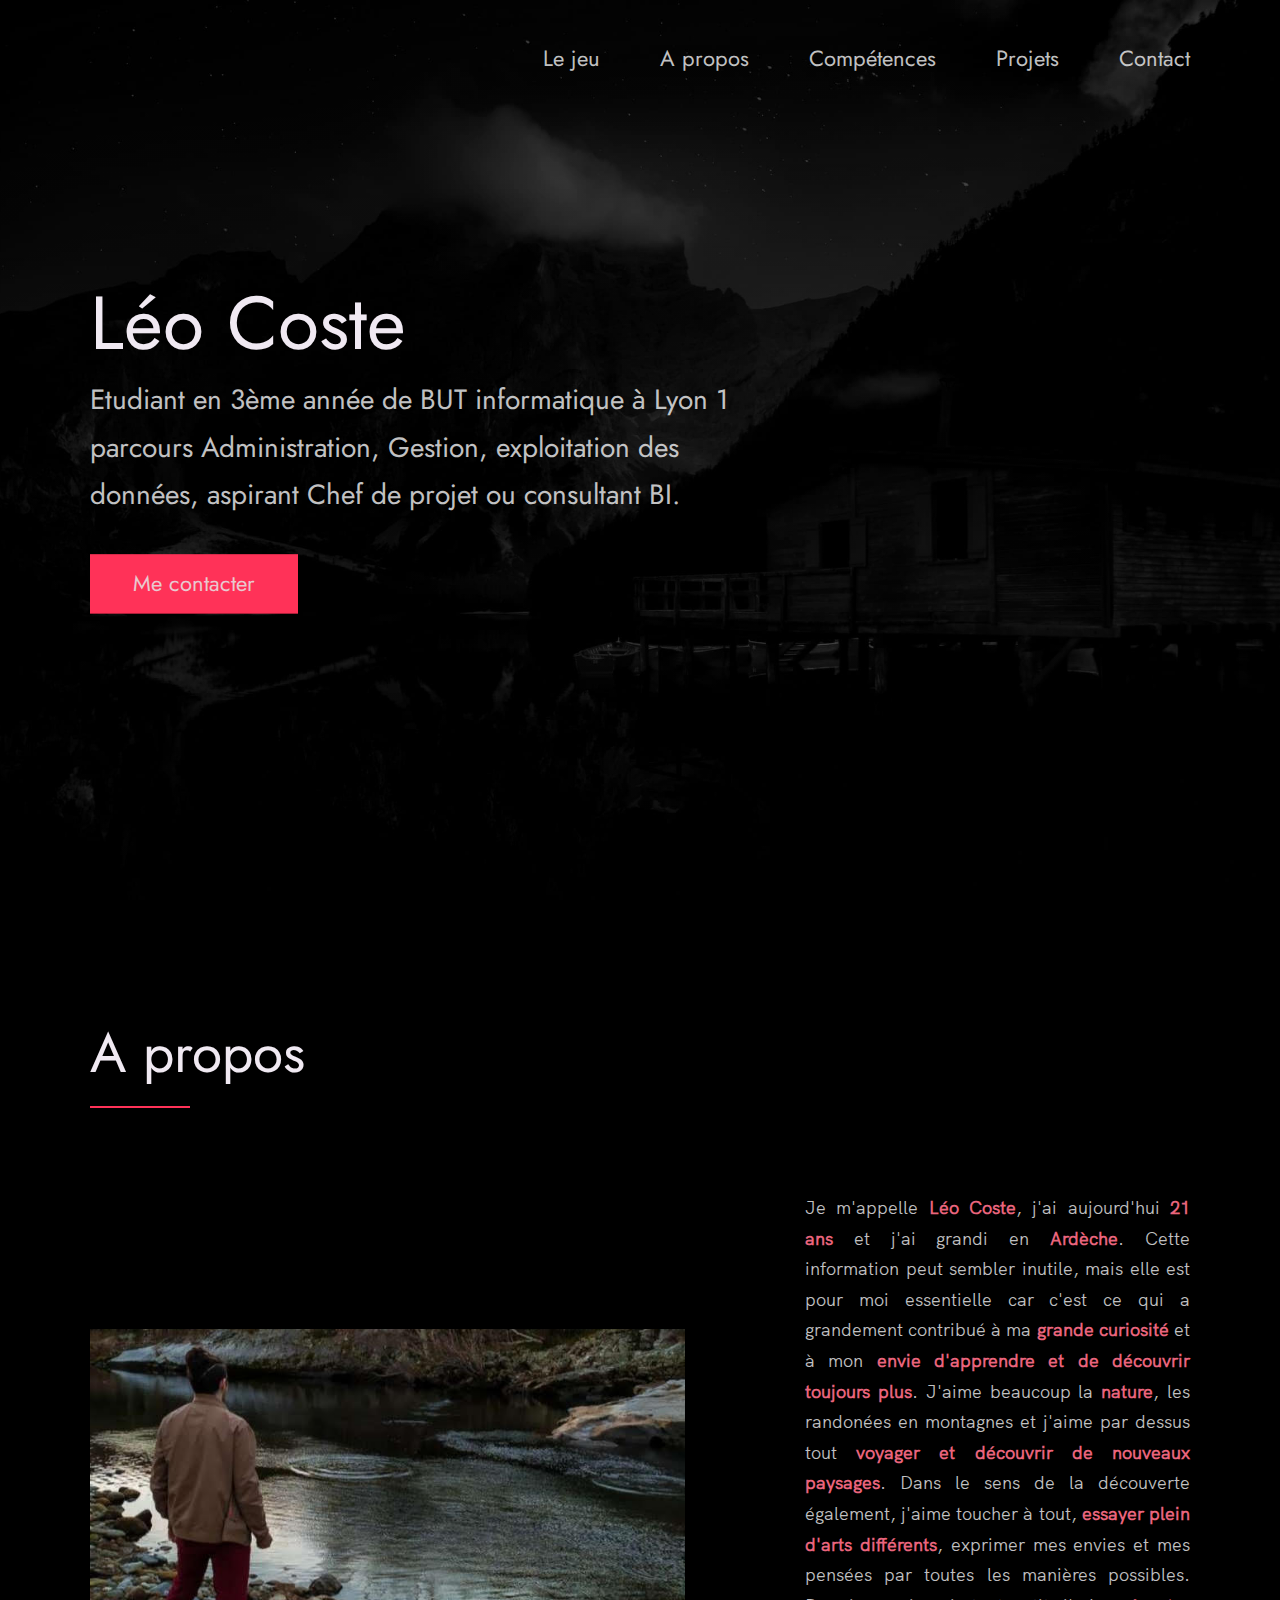
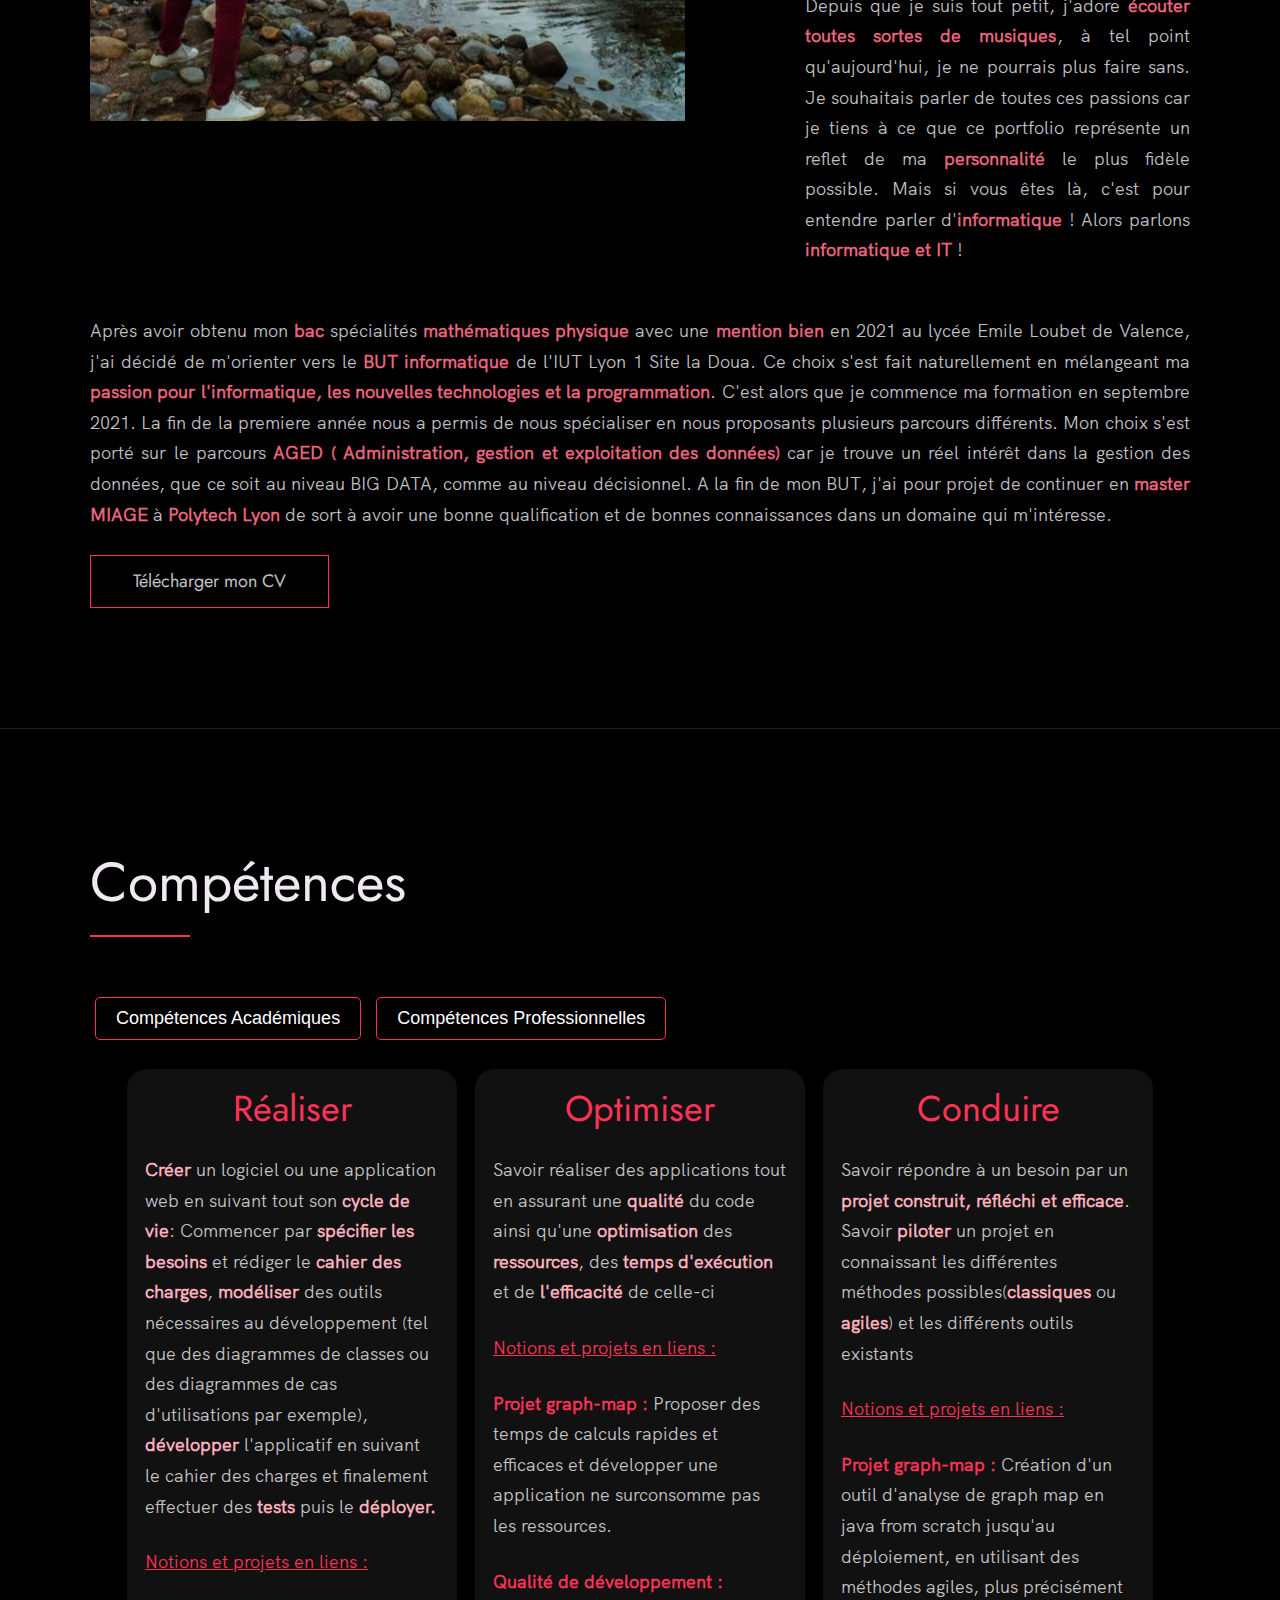
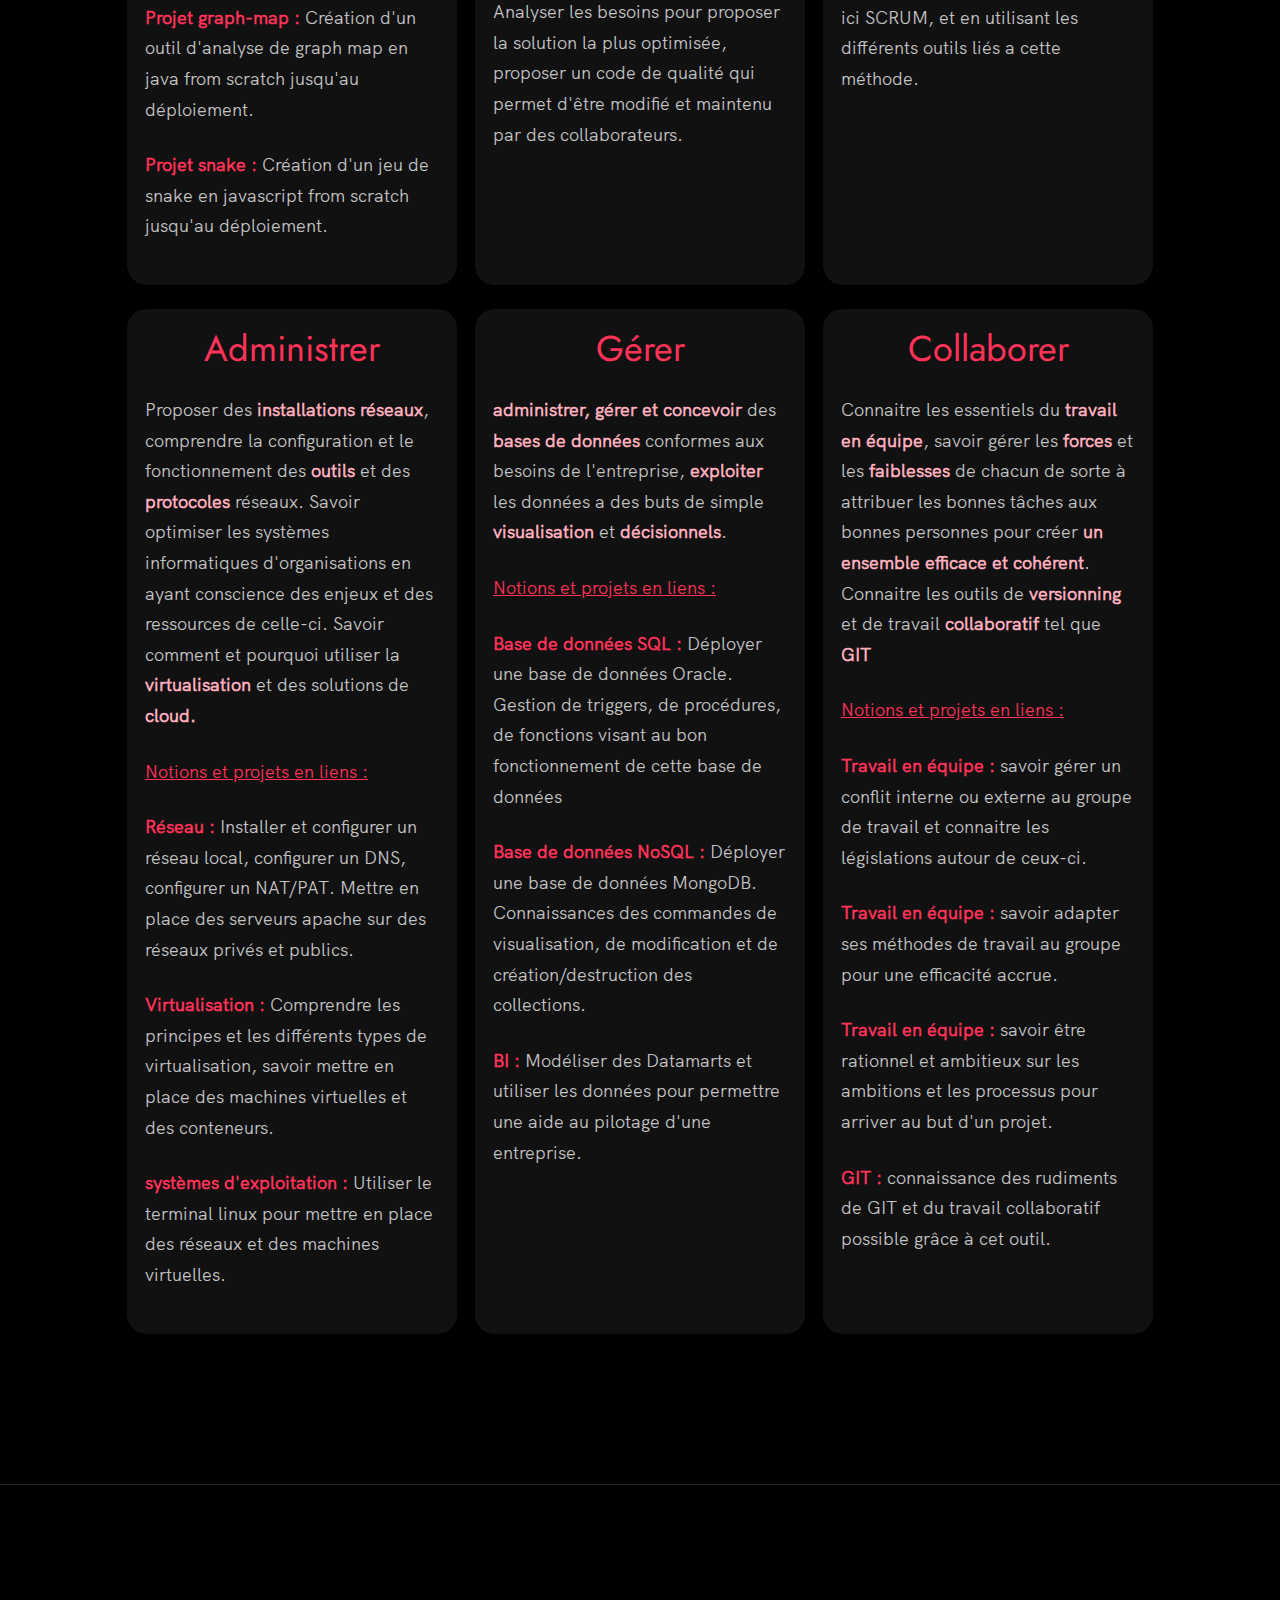
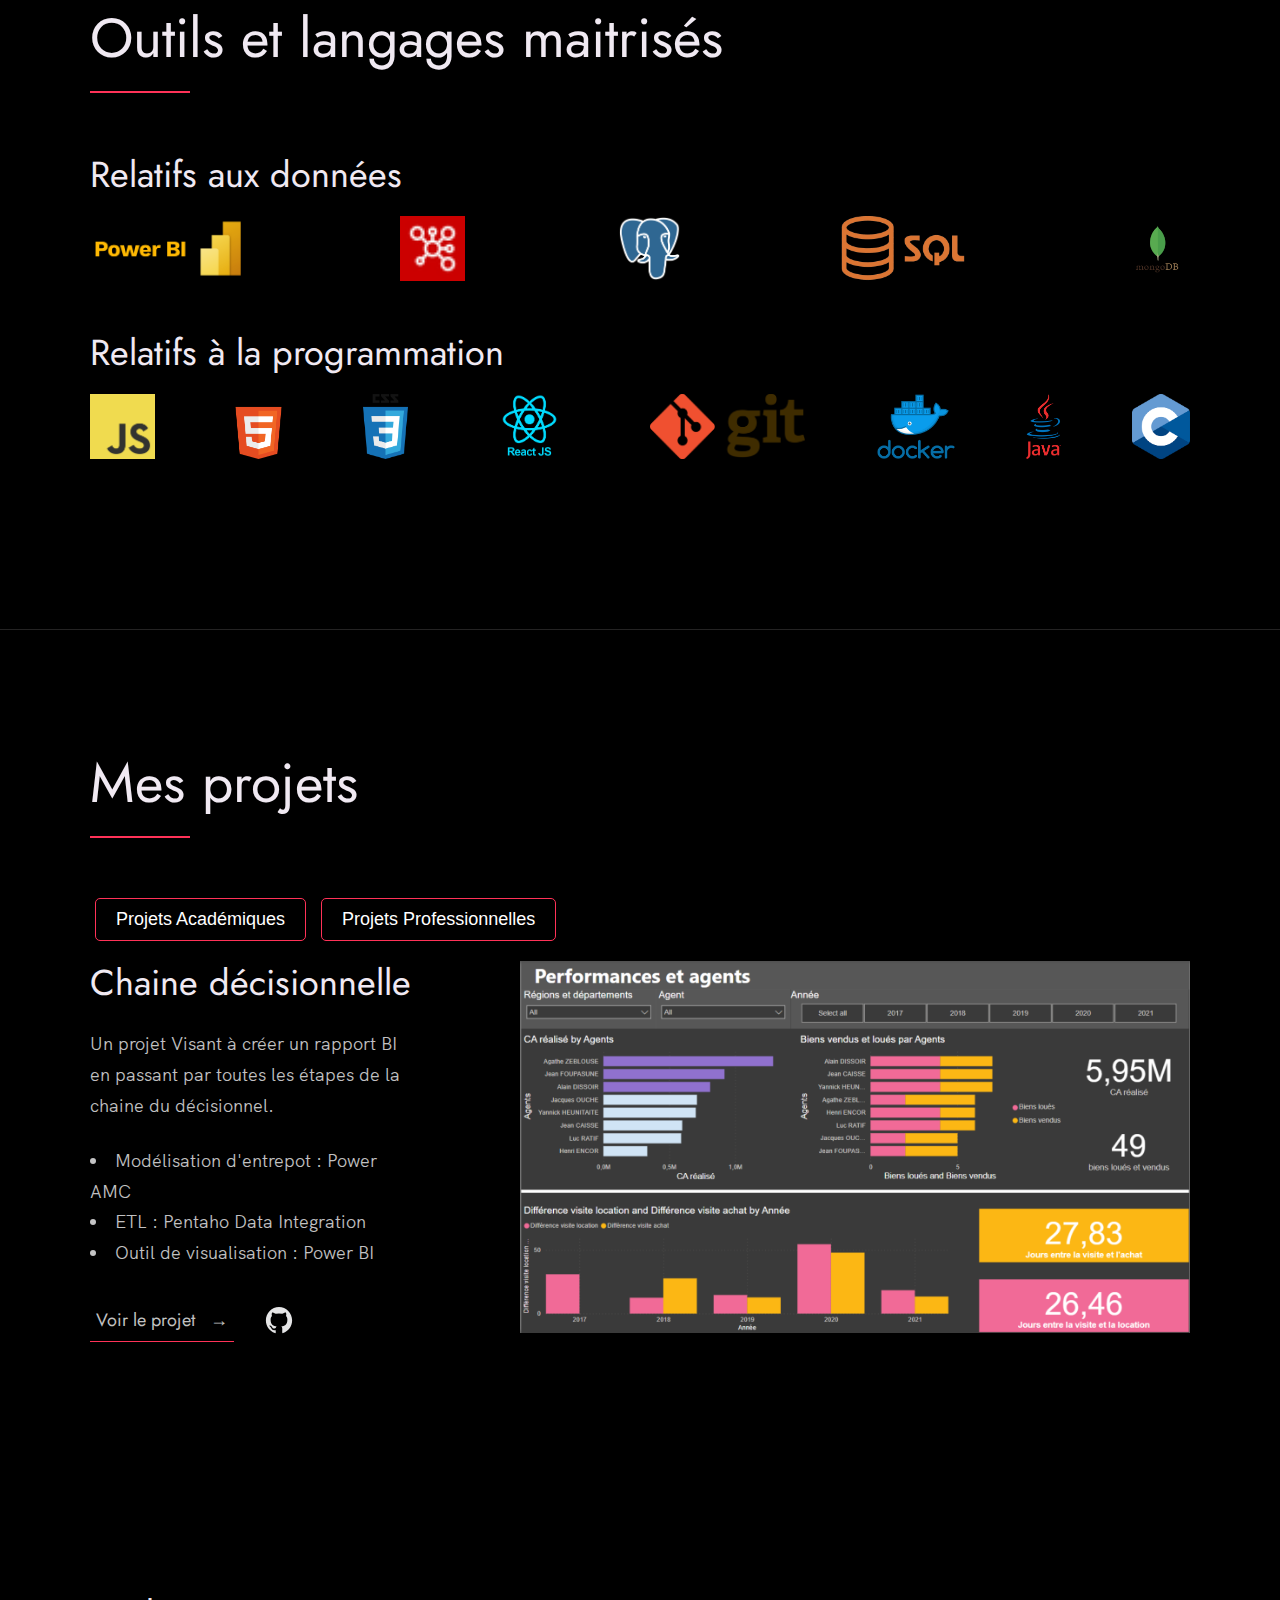
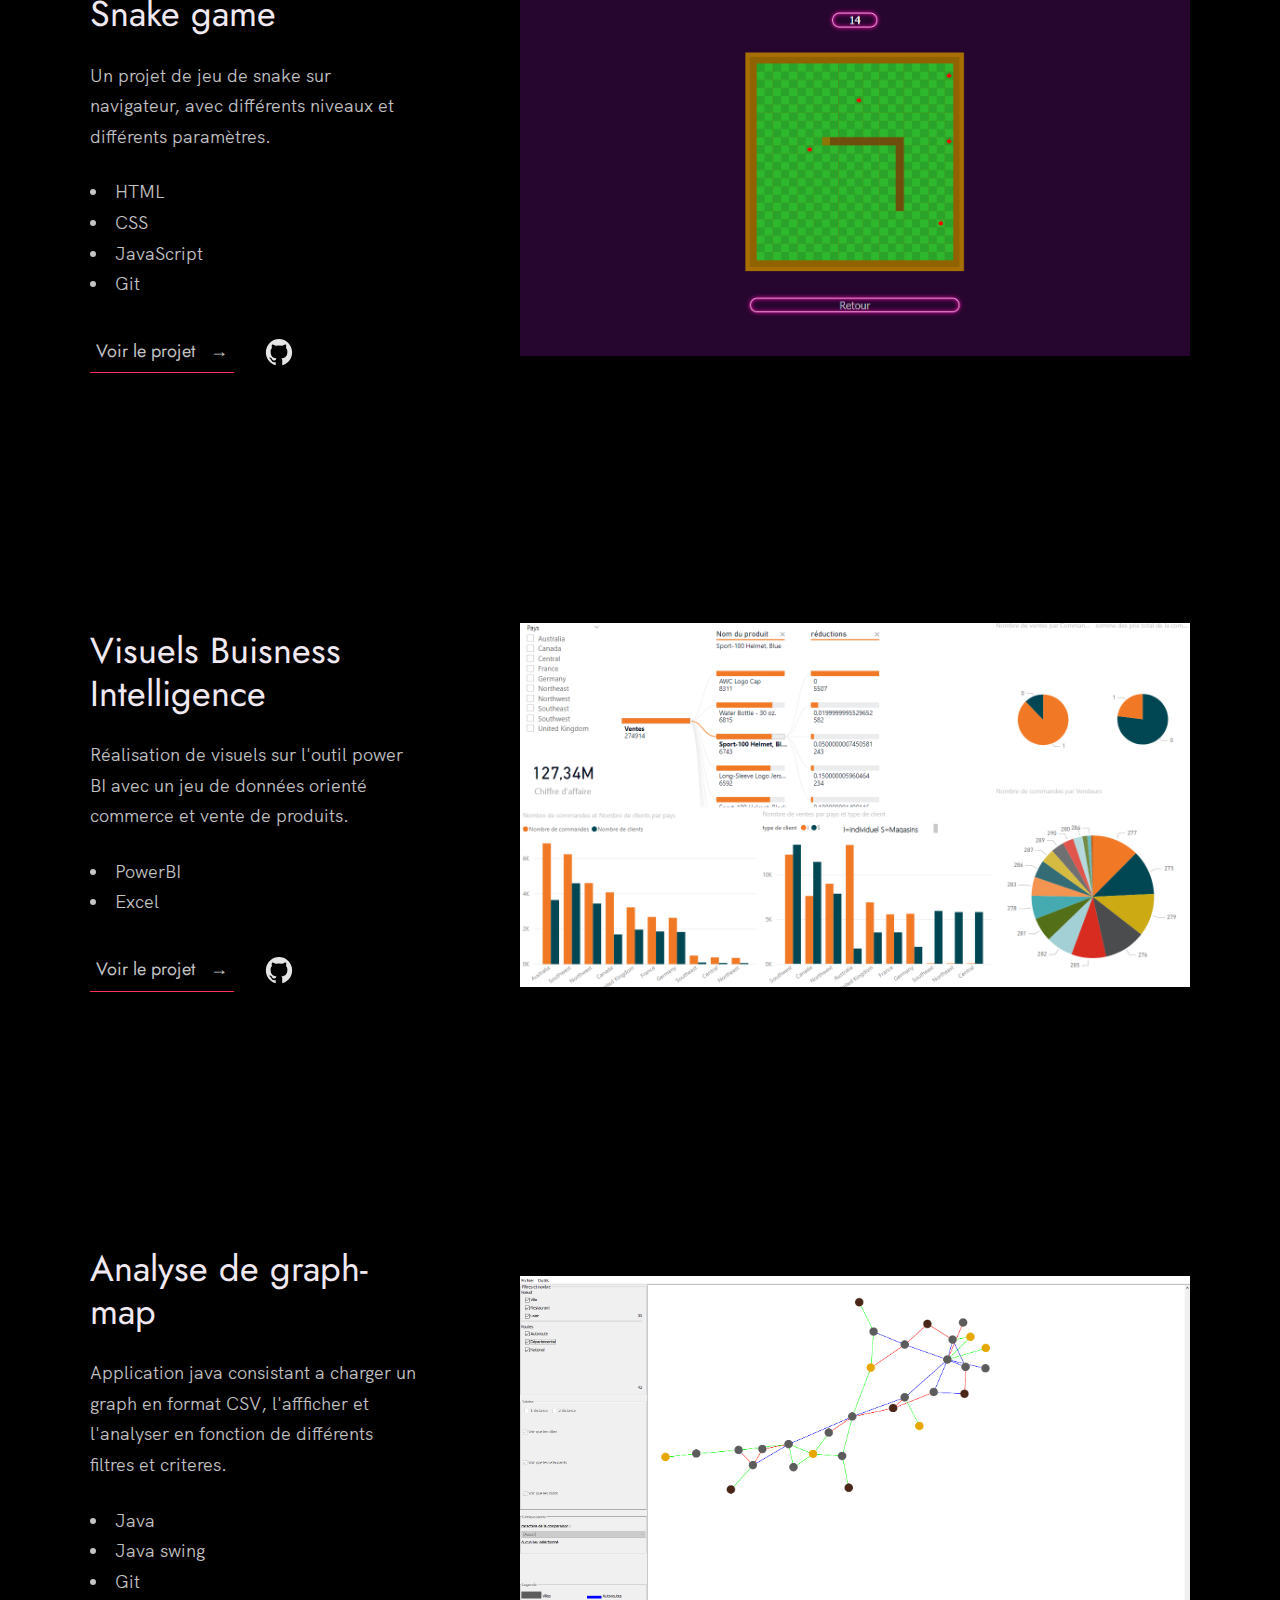
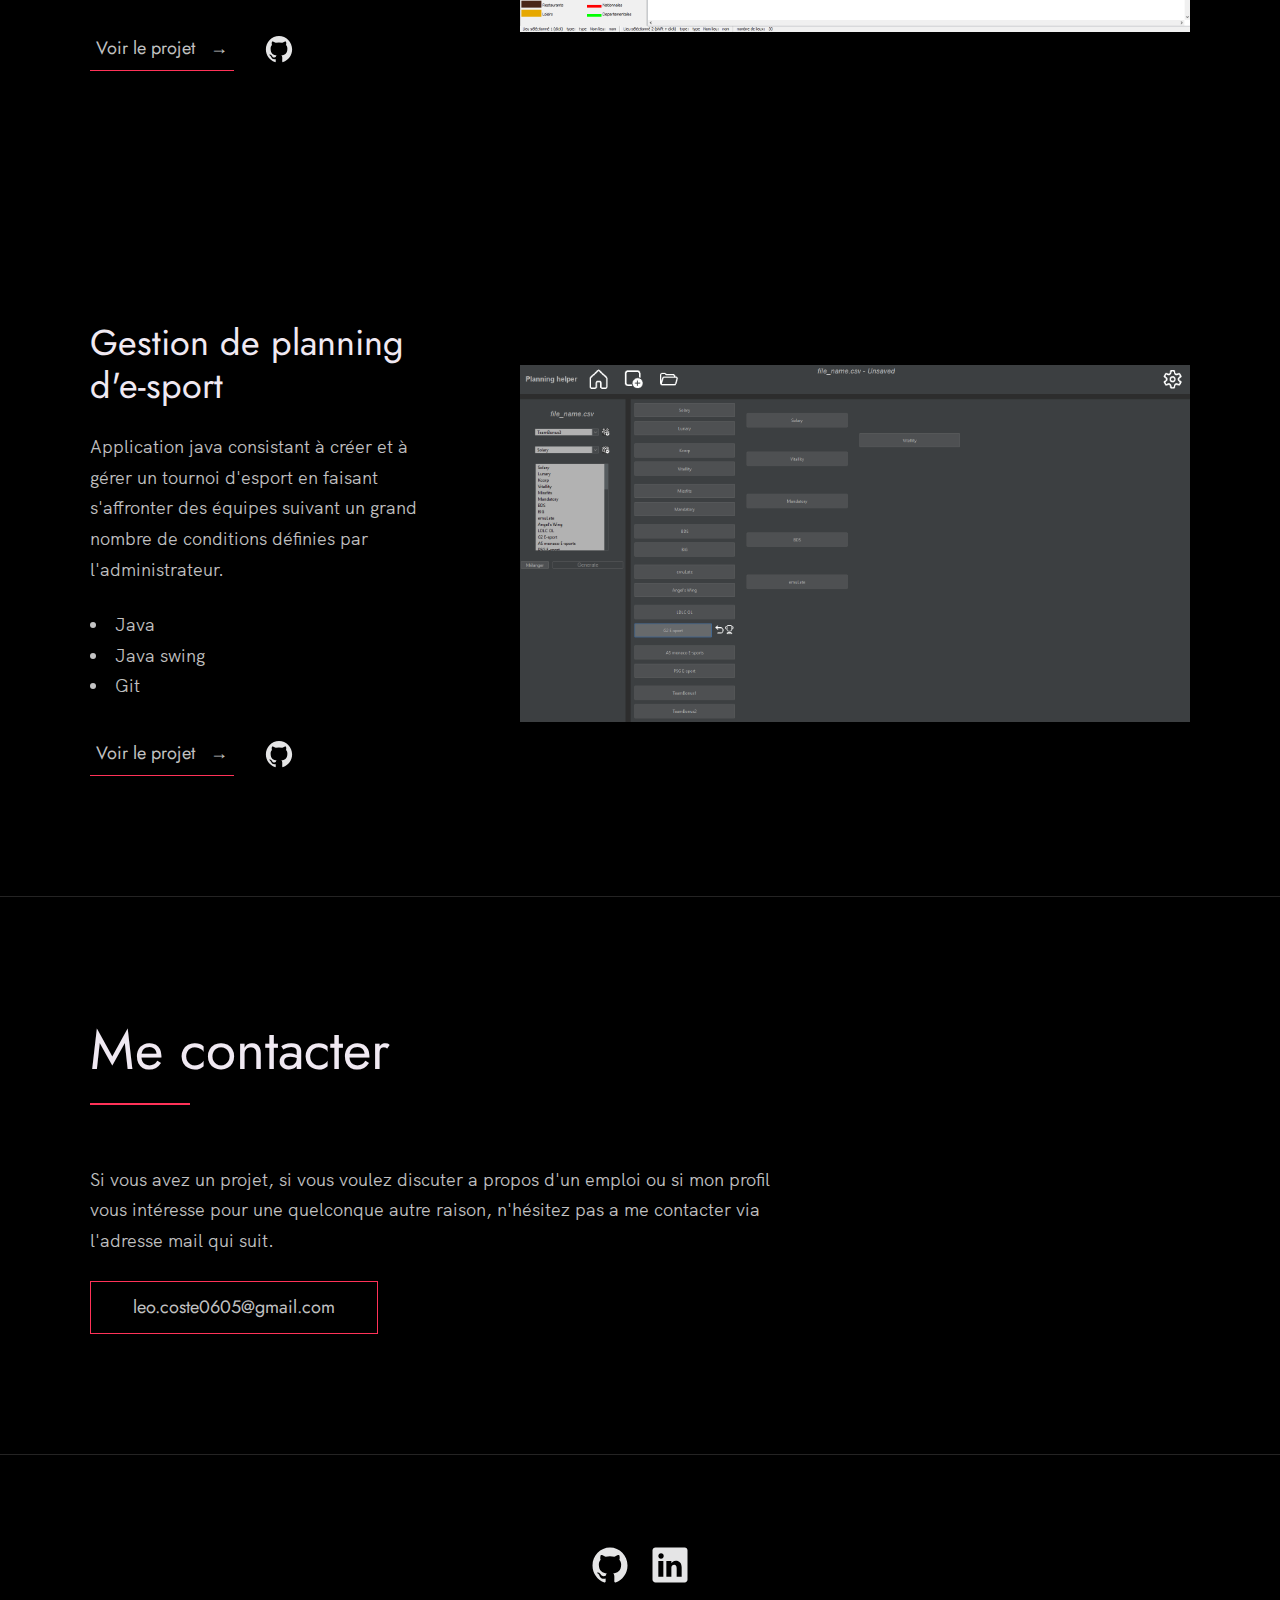
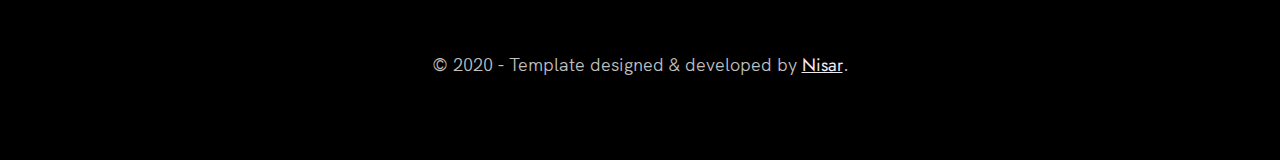
<file: index.html>
<!-- 
  Hello 😊.

  This template is designed and developed by Nisar Hassan Naqvi
  for anyone to use for free or customize the way they like.

  Github Repo: https://github.com/nisarhassan12/portfolio-template/
  My Website: https://nisar.dev

  For business & inquires, contact me => syednisarhassan12@gmail.com
-->

<!--
  Follow the instructions written in comments to create your stunning portfolio
-->

<!DOCTYPE html>
<html lang="en">

<head>
  <meta charset="UTF-8" />
  <meta name="viewport" content="width=device-width, initial-scale=1.0" />
  <!--<link rel="shortcut icon" type="image/png" href="./images/favicon.png" /> -->

  <!-- Put your site title here -->
  <title>
    Léo Coste | Etudiant en informatique.
  </title>

  <meta name="description" content="Add small description of yourslef.">
  <!-- Add some coding keywords below, Ex: (React, CSS etc) -->
  <meta name="keywords" content="Put your name, skills and some coding keywords" />
  <link rel="stylesheet" href="index.css" />
</head>

<body>
  

  <!-- ***** Header ***** -->

  <header class="header" role="banner" id="top">
    <div class="row">
      <nav class="nav" role="navigation">
        <ul class="nav__items">
          <li class="nav__item"><a href="./game/index.html" class="nav__link">Le jeu</a></li>
          <li class="nav__item">
            <a href="#about" class="nav__link">A propos</a>
          </li>
          <li class="nav__item"><a href="#clients" class="nav__link">Compétences</a></li>
          <li class="nav__item"><a href="#work" class="nav__link">Projets</a></li>
          <li class="nav__item">
            <a href="#contact" class="nav__link">Contact</a>
          </li>
        </ul>
      </nav>
    </div>
    <div class="header__text-box row">
      <div class="header__text">
        <h1 class="heading-primary">
          <!-- Replace the following name with your name -->
          <span>Léo Coste</span>
        </h1>
        <!-- Put a small paragraph about yourself -->
        <p>Etudiant en 3ème année de BUT informatique  à Lyon 1 parcours Administration, Gestion, exploitation des données, aspirant Chef de projet ou consultant BI.</p>
        <a href="#contact" class="btn btn--pink">Me contacter</a>
      </div>
    </div>
  </header>

  <main role="main">

    <!-- ***** About ***** -->

    <section class="about" id="about">
      <div class="row">
        <h2>A propos</h2>
        <div class="about__content">
          <div class="about__text">
            <!-- Replace the below paragraph with info about yourself -->
            <p>
              Je m'appelle <strong>Léo Coste</strong>, j'ai aujourd'hui <strong>21 ans</strong> et j'ai grandi en <strong>Ardèche</strong>. Cette information peut sembler inutile, mais elle est pour moi essentielle car c'est
               ce qui a grandement contribué à ma <strong>grande curiosité</strong> et à mon <strong>envie d'apprendre et de découvrir toujours plus</strong>. J'aime beaucoup la <strong>nature</strong>, les randonées en montagnes
               et j'aime par dessus tout <strong>voyager et découvrir de nouveaux paysages</strong>. Dans le sens de la découverte également, j'aime toucher à tout, <strong>essayer plein d'arts différents</strong>, 
               exprimer mes envies et mes pensées par toutes les manières possibles. Depuis que je suis tout petit, j'adore <strong>écouter toutes sortes de musiques</strong>, à tel point qu'aujourd'hui,
               je ne pourrais plus faire sans. Je souhaitais parler de toutes ces passions car je tiens à ce que ce portfolio représente un reflet de ma <strong>personnalité</strong> le plus fidèle possible.
               Mais si vous êtes là, c'est pour entendre parler d'<strong>informatique</strong> ! Alors parlons <strong>informatique et IT </strong>!
            </p>
            <!-- Provide a link to your resume -->

          </div>

          <div class="about__photo-container">
            <!-- Add a nice photo of yourself -->
            <img class="about__photo" src="./images/leoCoste.jpg" alt="" />
          </div>
        </div>
        <p>
          Après avoir obtenu mon <strong>bac</strong> spécialités <strong>mathématiques</strong> <strong>physique</strong> avec une <strong>mention bien</strong> en 2021 au lycée Emile Loubet de Valence, j'ai décidé de m'orienter vers le <strong>BUT informatique</strong> de l'IUT
          Lyon 1 Site la Doua. Ce choix s'est fait naturellement en mélangeant ma <strong>passion pour l'informatique, les nouvelles technologies et la programmation</strong>. C'est alors que je commence 
          ma formation en septembre 2021. La fin de la premiere année nous a permis de nous spécialiser en nous proposants plusieurs parcours différents. Mon choix s'est porté sur le parcours
        <strong>AGED ( Administration, gestion et exploitation des données)</strong> car je trouve un réel intérêt dans la gestion des données, que ce soit au niveau BIG DATA, comme au niveau décisionnel. 
           A la fin de mon BUT, j'ai pour projet de continuer en <strong>master MIAGE</strong> à <strong>Polytech Lyon</strong> de sort à avoir une bonne qualification et de bonnes connaissances dans un domaine qui m'intéresse.
        </p>
        <a href="assets/cv.pdf" class="btn">Télécharger mon CV</a>
      </div>
    </section>
  </main>


        <!-- ***** compétences ***** -->
        <section class="client" id="clients">
          <div class="row">
            <h2>Compétences</h2>
            <!-- Boutons pour switcher entre les compétences académiques et professionnelles -->
            <div class="competences-switch">
              <button class="btn switch-btn" onclick="switchCompetence('academique')">Compétences Académiques</button>
              <button class="btn switch-btn" onclick="switchCompetence('professionnel')">Compétences Professionnelles</button>
            </div>
        
            <!-- Compétences Académiques -->
            <div class="competences-container" id="academique">
                      <div class="listecompetences">
                        <div class="competences">
                            <div>
                                <h3>Réaliser</h3>
                                <p><strong>Créer</strong> un logiciel ou une application web en suivant tout son <strong>cycle de vie</strong>: Commencer par <strong>spécifier les besoins</strong> et rédiger le 
                                  <strong>cahier des charges</strong>,
                                  <strong>modéliser</strong> des outils nécessaires au développement (tel que des diagrammes de classes ou des diagrammes de cas d'utilisations par exemple),
                                   <strong>développer</strong> l'applicatif en suivant le cahier des charges et finalement effectuer des <strong>tests</strong> puis le <strong>déployer.</strong></p>
                            </div>
                            <div class="projets">
                                <span>Notions et projets en liens :</span>
                                <p><strong>Projet graph-map : </strong>Création d'un outil d'analyse de graph map en java from scratch jusqu'au déploiement.</p>
                                <p><strong>Projet snake : </strong>Création d'un jeu de snake en javascript from scratch jusqu'au déploiement.</p>
                            </div>
                        </div>
                        <div class="competences">
                            <div>
                                <h3>Optimiser</h3>
                                <p>Savoir réaliser des applications tout en assurant une <strong>qualité</strong> du code ainsi qu'une <strong>optimisation</strong> des <strong>ressources</strong>, des <strong>
                                  temps d'exécution</strong> et de <strong>l'efficacité</strong> de celle-ci</p>
                            </div>
                            <div class="projets">
                              <span>Notions et projets en liens :</span>
                              <p><strong>Projet graph-map : </strong>Proposer des temps de calculs rapides et efficaces et développer une application ne surconsomme pas les ressources.</p>
                              <p><strong>Qualité de développement : </strong>Analyser les besoins pour proposer la solution la plus optimisée, proposer un code de qualité qui permet
                                d'être modifié et maintenu par des collaborateurs.</p>
                            </div>
                        </div>
                        <div class="competences">
                          <div>
                              <h3>Conduire</h3>
                              <p>Savoir répondre à un besoin par un <strong>projet construit, réfléchi et efficace</strong>. Savoir <strong>piloter</strong> un projet en connaissant les 
                                différentes méthodes possibles(<strong>classiques</strong> ou <strong>agiles</strong>) et les différents outils existants</p>
                          </div>
                          <div class="projets">
                            <span>Notions et projets en liens :</span>
                            <p><strong>Projet graph-map : </strong>Création d'un outil d'analyse de graph map en java from scratch jusqu'au déploiement, en utilisant des méthodes agiles,
                            plus précisément ici SCRUM, et en utilisant les différents outils liés a cette méthode.</p>
                          </div>
                      </div>
                      <div class="competences">
                          
                        <div>
                            <h3>Administrer</h3>
                            <p>Proposer des <strong>installations réseaux</strong>, comprendre la configuration et le fonctionnement des <strong>outils</strong> et des <strong>protocoles</strong> réseaux. Savoir 
                            optimiser les systèmes informatiques d'organisations en ayant conscience des enjeux et des ressources de celle-ci. Savoir comment et pourquoi
                          utiliser la <strong>virtualisation</strong> et des solutions de <strong>cloud.</strong></p>
                        </div>
                        <div class="projets">
                          <span>Notions et projets en liens :</span>
                            <p><strong>Réseau : </strong> Installer et configurer un réseau local, configurer un DNS, configurer un NAT/PAT. Mettre en place
                              des serveurs apache sur des réseaux privés et publics.</p>
                            <p><strong>Virtualisation : </strong> Comprendre les principes et les différents types de virtualisation, savoir mettre en place des machines virtuelles et des conteneurs.</p>
                            <p><strong>systèmes d'exploitation : </strong> Utiliser le terminal linux pour mettre en place des réseaux et des machines virtuelles.</p>
                        </div>
                    </div>
                        <div class="competences">
                            <div>
                                <h3>Gérer</h3>
                                <p>
                                  <strong>administrer, gérer et concevoir</strong> des <strong>bases de données</strong> conformes aux besoins de l'entreprise, <strong>exploiter</strong> 
                                  les données a des buts de simple <strong>visualisation</strong> et <strong>décisionnels</strong>.</p>
                            </div>
                            <div class="projets">
                              <span>Notions et projets en liens :</span>
                                <p><strong>Base de données SQL : </strong>Déployer une base de données Oracle. Gestion de triggers, de procédures, de fonctions visant au bon fonctionnement de cette
                                base de données</p>
                                <p><strong>Base de données NoSQL : </strong>Déployer une base de données MongoDB. Connaissances des commandes de visualisation, de modification et de création/destruction
                                  des collections.</p>
                                <p><strong>BI : </strong>Modéliser des Datamarts et utiliser les données pour permettre une aide au pilotage d'une entreprise.</p>
                            </div>
                        </div>
                        <div class="competences">
                            <div>
                                <h3>Collaborer</h3>
                                <p>Connaitre les essentiels du <strong>travail en équipe</strong>, savoir gérer les <strong>forces</strong> et les <strong>faiblesses</strong> 
                                  de chacun de sorte à attribuer les bonnes tâches aux bonnes personnes pour
                                  créer <strong>un ensemble efficace et cohérent</strong>. Connaitre les outils de <strong>versionning</strong> et de travail <strong>collaboratif</strong> tel que <strong>GIT</strong></p>
                            </div>
                            <div class="projets">
                              <span>Notions et projets en liens :</span>
                                <p><strong>Travail en équipe : </strong>savoir gérer un conflit interne ou externe au groupe de travail et connaitre les législations autour de ceux-ci.</p>
                                <p><strong>Travail en équipe : </strong>savoir adapter ses méthodes de travail au groupe pour une efficacité accrue.</p>
                                <p><strong>Travail en équipe : </strong>savoir être rationnel et ambitieux sur les ambitions et les processus pour arriver au but d'un projet.</p>
                                <p><strong>GIT : </strong>connaissance des rudiments de GIT et du travail collaboratif possible grâce à cet outil.</p>
                            </div>
                        </div>
                    </div>
                  </div>
        
            <!-- Compétences Professionnelles -->
            <div class="competences-container" id="professionnel" style="display:none">

                    <div class="listecompetences_pro">
                      <div class="competences_pro">
                          <div>
                              <h3>Réaliser</h3>
                              <p><strong>Créer</strong> un logiciel ou une application web en suivant tout son <strong>cycle de vie</strong>: Commencer par <strong>spécifier les besoins</strong> et rédiger le 
                                <strong>cahier des charges</strong>,
                                <strong>modéliser</strong> des outils nécessaires au développement (tel que des diagrammes de classes ou des diagrammes de cas d'utilisations par exemple),
                                 <strong>développer</strong> l'applicatif en suivant le cahier des charges et finalement effectuer des <strong>tests</strong> puis le <strong>déployer.</strong></p>
                          </div>
                          <div class="projets_pro">
                              <span>Notions et projets en liens :</span>
                              <p><strong>Développemet du site web Géomaterio: </strong>Développemet d'un site internet de vente en ligne grace aux frameworks ReactJS et nextJs.</p>
                              <p><strong>Création d'un script de migration de données : </strong>Création d'un script JavaScript utilisant l'API d'un CRM externe qui formalise et améliore les données du CRM pour les insérer en base grace au framework KnexJs.</p>
                          </div>
                      </div>
                      <div class="competences_pro">
                        <div>
                            <h3>Gérer</h3>
                            <p>
                              <strong>administrer, gérer et concevoir</strong> des <strong>bases de données</strong> conformes aux besoins de l'entreprise, <strong>exploiter</strong> 
                              les données a des buts de simple <strong>visualisation</strong> et <strong>décisionnels</strong>.</p>
                        </div>
                        <div class="projets_pro">
                          <span>Notions et projets en liens :</span>
                            <p><strong>Création de bases de données postgreSQL : </strong>Imaginer et déployer une base de données postgreSQL cohérente avec les enjeux métiers. Gestion de triggers, de procédures, de fonctions visant au bon fonctionnement de cette
                            base de données</p>
                            <p><strong>BI : </strong>Modéliser des Datamarts et création de rapports PowerBI en collaboration avec toutes les parties prenantes des projets.</p>
                        </div>
                    </div>
                    <div class="competences_pro">
                        <div>
                            <h3>Collaborer</h3>
                            <p>Connaitre les essentiels du <strong>travail en équipe</strong>, savoir gérer les <strong>forces</strong> et les <strong>faiblesses</strong> 
                              de chacun de sorte à attribuer les bonnes tâches aux bonnes personnes pour
                              créer <strong>un ensemble efficace et cohérent</strong>. Connaitre les outils de <strong>versionning</strong> et de travail <strong>collaboratif</strong> tel que <strong>GIT</strong></p>
                        </div>
                        <div class="projets_pro">
                          <span>Notions et projets en liens :</span>
                            <p><strong>Travail en équipe : </strong>Mise en place d'une plateforme web en collaboration avec d'autre développeurs.</p>
                            <p><strong>Communication : </strong>Récolter les informations de toutes les parties prenantes d'un projet, qu'il soit en developpement web ou en BI.</p>
                        </div>
                    </div>
                      <div class="competences_pro">
                          <div>
                              <h3>Optimiser</h3>
                              <p>Savoir réaliser des applications tout en assurant une <strong>qualité</strong> du code ainsi qu'une <strong>optimisation</strong> des <strong>ressources</strong>, des <strong>
                                temps d'exécution</strong> et de <strong>l'efficacité</strong> de celle-ci</p>
                          </div>
                          <div class="projets_pro">
                            <span>Notions et projets en liens :</span>
                            <p><strong>Optimisation de la chaine décisionnelle: </strong>Utilisation d'un ETL pour optimiser les pratiques en place pour la visualisationde données.</p>
                          </div>
                      </div>
                      <div class="competences_pro">
                        <div>
                            <h3>Conduire</h3>
                            <p>Savoir répondre à un besoin par un <strong>projet construit, réfléchi et efficace</strong>. Savoir <strong>piloter</strong> un projet en connaissant les 
                              différentes méthodes possibles(<strong>classiques</strong> ou <strong>agiles</strong>) et les différents outils existants</p>
                        </div>
                        <div class="projets_pro">
                          <span>Notions et projets en liens :</span>
                          <p><strong>Autonomie : </strong>Gérer les missions affectées dans le temps et dans les outils utilisés et établir une gestion de projet cohérente avec les enjeux.</p>
                        </div>
                    </div>
                    <div class="competences_pro">
                        
                      <div>
                          <h3>Administrer</h3>
                          <p>Proposer des <strong>installations réseaux</strong>, comprendre la configuration et le fonctionnement des <strong>outils</strong> et des <strong>protocoles</strong> réseaux. Savoir 
                          optimiser les systèmes informatiques d'organisations en ayant conscience des enjeux et des ressources de celle-ci. Savoir comment et pourquoi
                        utiliser la <strong>virtualisation</strong> et des solutions de <strong>cloud.</strong></p>
                      </div>
                  </div>
                    </div>
                  </div>
            </div>
          </div>
        </section>
        
        

      <!-- ***** outils maitrisés ***** -->  
      <section class="client" id="clients">
        <div class="row">
          <h2>Outils et langages maitrisés</h2>
          <h3>Relatifs aux données</h3>
          <div class="client__logos">
            <!-- Add logos of the clients or companies you'have worked with. -->
            <img src="./images/powerBI.png" class="client__logo" alt="powerBI" />
            <img src="./images/pdi.png" class="client__logo" alt="pdi" />
            <img src="./images/postgres.png" class="client__logo" alt="postgres" />
            <img src="./images/sql.png" class="client__logo" alt="sql" />
            <img src="./images/mongodb.png" class="client__logo" alt="mongodb" />
          </div>
          <h3>Relatifs à la programmation</h3>
          <div class="client__logos">
            <!-- Add logos of the clients or companies you'have worked with. -->
            <img src="./images/javascript.png" class="client__logo" alt="javascript" />
            <img src="./images/html.png" class="client__logo" alt="html" />
            <img src="./images/css.png" class="client__logo" alt="css" />
            <img src="./images/react.png" class="client__logo" alt="react" />
            <img src="./images/git.png" class="client__logo" alt="git" />
            <img src="./images/docker.png" class="client__logo" alt="docker" />
            <img src="./images/java.png" class="client__logo" alt="java" />
            <img src="./images/c.png" class="client__logo" alt="c" />
          </div>
        </div>
      </section>
  

    <!-- ***** Work ***** -->

    <section class="work" id="work">
      <div class="row">
        <h2>Mes projets</h2>
        <div class="competences-switch">
          <button class="btn switch-btn" onclick="switchCompetence('work_aca')">Projets Académiques</button>
          <button class="btn switch-btn" onclick="switchCompetence('work_pro')">Projets Professionnelles</button>
        </div>
        <div class="work__boxes" id="work_aca">

          <!-- Each div with the work__box class is a project. -->
          <div class="work__box">
            <div class="work__text">
              <h3>Chaine décisionnelle</h3>
              <p>
                Un projet Visant à créer un rapport BI en passant par toutes les étapes de la chaine du décisionnel.
              </p>
              <ul class="work__list">
                <li>Modélisation d'entrepot : Power AMC</li>
                <li>ETL : Pentaho Data Integration</li>
                <li>Outil de visualisation : Power BI</li>
              </ul>

              <div class="work__links">
                <a href="https://github.com/leocoste/projet-chaine-BI" target="_blank" class="link__text">
                  Voir le projet <span>&rarr;</span>
                </a>
                <a href="https://github.com/leocoste/projet-chaine-BI" title="View Source Code" target="_blank">
                  <img src="./images/github.svg" class="work__code" alt="GitHub">
                </a>
              </div>
            </div>
            <div class="work__image-box">
              <img src="./images/project-5.png" class="work__image" alt="Project 1" />
            </div>
          </div>

          <div class="work__box">
            <div class="work__text">
              <h3>Snake game</h3>
              <p>
                Un projet de jeu de snake sur navigateur, avec différents niveaux et différents paramètres.
              </p>
              <ul class="work__list">
                <li>HTML</li>
                <li>CSS</li>
                <li>JavaScript</li>
                <li>Git</li>
              </ul>

              <div class="work__links">
                <a href="https://github.com/leocoste/Projet-snake/tree/main/javascript-projet-snake-main" target="_blank" class="link__text">
                  Voir le projet <span>&rarr;</span>
                </a>
                <a href="https://github.com/leocoste/Projet-snake/tree/main/javascript-projet-snake-main" title="View Source Code" target="_blank">
                  <img src="./images/github.svg" class="work__code" alt="GitHub">
                </a>
              </div>
            </div>
            <div class="work__image-box">
              <img src="./images/project-1.png" class="work__image" alt="Project 1" />
            </div>
          </div>

          <div class="work__box">
            <div class="work__text">
              <h3>Visuels Buisness Intelligence</h3>
              <p>
                Réalisation de visuels sur l'outil power BI avec un jeu de données orienté commerce et vente de produits.
              </p>
              <ul class="work__list">
                <li>PowerBI</li>
                <li>Excel</li>
              </ul>

              <div class="work__links">
                <a href="https://github.com/leocoste/projet-power-BI/tree/main/SAE%20BD" class="link__text">
                  Voir le projet <span>&rarr;</span>
                </a>
                <a href="https://github.com/leocoste/projet-power-BI/tree/main/SAE%20BD">
                  <img src="./images/github.svg" class="work__code" title="View Source Code" alt="GitHub">
                </a>
              </div>
            </div>
            <div class="work__image-box">
              <img src="./images/project-2.png" class="work__image" alt="Project 1" />
            </div>
          </div>

          <div class="work__box">
            <div class="work__text">
              <h3>Analyse de graph-map</h3>
              <p>
                Application java consistant a charger un graph en format CSV, l'affficher et l'analyser en fonction de différents filtres et criteres.
              </p>
              <ul class="work__list">
                <li>Java</li>
                <li>Java swing</li>
                <li>Git</li>
              </ul>

              <div class="work__links">
                <a href="https://github.com/leocoste/projet-graph-map" class="link__text">
                  Voir le projet <span>&rarr;</span>
                </a>
                <a href="https://github.com/leocoste/projet-graph-map">
                  <img src="./images/github.svg" class="work__code" title="View Source Code" alt="GitHub">
                </a>
              </div>
            </div>
            <div class="work__image-box">
              <img src="./images/project-3.png" class="work__image" alt="Project 3" />
            </div>
          </div>

          <div class="work__box">
            <div class="work__text">
              <h3>Gestion de planning d'e-sport</h3>
              <p>
                Application java consistant à créer et à gérer un tournoi d'esport en faisant s'affronter des équipes suivant un grand nombre de conditions définies par l'administrateur.
              </p>
              <ul class="work__list">
                <li>Java</li>
                <li>Java swing</li>
                <li>Git</li>
              </ul>

              <div class="work__links">
                <a href="https://github.com/leocoste/projet-planet-e-sport" class="link__text">
                  Voir le projet <span>&rarr;</span>
                </a>
                <a href="https://github.com/leocoste/projet-planet-e-sport">
                  <img src="./images/github.svg" class="work__code" title="View Source Code" alt="GitHub">
                </a>
              </div>
            </div>
            <div class="work__image-box">
              <img src="./images/project-4.PNG" class="work__image" alt="Project 4" />
            </div>
          </div>
        </div>
        <div class="work__boxes" id="work_pro" style="display: none;">

          <!-- Each div with the work__box class is a project. -->

          <div class="work__box">
            <div class="work__text">
              <h3>Visuels powerBI</h3>
              <p>
                Mise en place de rapports powerBI à partir de vues SQL pour faciliter la prise de décision.
              </p>
              <ul class="work__list">
                <li>PowerBI</li>
                <li>postgreSQL</li>
              </ul>
            </div>
            <div class="work__image-box">
              <img src="./images/pbi.png" class="work__image" alt="powerBI" />
            </div>
          </div>

          <div class="work__box">
            <div class="work__text">
              <h3>Mise en place de bases de données</h3>
              <p>
                Conception de bases de données postgreSQL, recueil de besoins métiers.
              </p>
              <ul class="work__list">
                <li>PostgreSQL</li>
                <li>Communication d'équipe</li>
              </ul>
            </div>
            <div class="work__image-box">
              <img src="./images/BDD.png" class="work__image" alt="BDD" />
            </div>
          </div>

          <div class="work__box">
            <div class="work__text">
              <h3>Optimisation de chaine décisionnelle</h3>
              <p>
                Mise en place d'une chaine décisionnelle optimisée à travers une Modélisation décisionnelle (model en flocon), la création de fulx ETL pour charger, transformer et charger les données en base tout en calculant des indicateurs pertinents.
              </p>
              <ul class="work__list">
                <li>Modélisation d'entrepot : Power AMC</li>
                <li>ETL : Pentaho Data Integration</li>
                <li>Outil de visualisation : Power BI</li>
              </ul>
            </div>
            <div class="work__image-box">
              <img src="./images/etl.png" class="work__image" alt="etl" />
            </div>
          </div>
          <div class="work__box">
            <div class="work__text">
              <h3>Développemet de la plateforme Web Géomaterio </h3>
              <p>
               Mise en place d'un site web vitrine pour de la vente de materiaux bio-sourcés et géo-sourcés en circuits courts.
              </p>
              <ul class="work__list">
                <li>React JS</li>
                <li>Next JS</li>
              </ul>

              <div class="work__links">
                <a href="https://www.geomaterio.fr/" target="_blank" class="link__text">
                  Voir le projet <span>&rarr;</span>
                </a>
              </div>
            </div>
            <div class="work__image-box">
              <img src="./images/geomaterio.png" class="work__image" alt="geomaterio" />
            </div>
          </div>
        </div>
      </div>
    </section>

  <!-- ***** Contact ***** -->

  <section class="contact" id="contact">
    <div class="row">
      <h2>Me contacter</h2>
      <div class="contact__info">
        <p>
          Si vous avez un projet, si vous voulez discuter a propos d'un emploi ou si mon profil vous intéresse pour une quelconque autre raison, n'hésitez pas a me contacter via l'adresse mail qui suit.
        </p>
        <!-- Replace the email with yours -->
        <a href="mailto:leo.coste0605@gmail.com" class="btn">leo.coste0605@gmail.com</a>
      </div>
    </div>
  </section>

  <!-- ***** Footer ***** -->

  <footer role="contentinfo" class="footer">
    <div class="row">
      <!-- Update the links to point to your accounts -->
      <ul class="footer__social-links">
        <li class="footer__social-link-item">
          <a href="https://github.com/leocoste" title="Link to Github Profile">
            <img src="./images/github.svg" class="footer__social-image" alt="Github">
          </a>
        </li>
        <li class="footer__social-link-item">
          <a href="https://www.linkedin.com/in/l%C3%A9o-coste-978972222/">
            <img src="./images/linkedin.svg" title="Link to Linkedin Profile" class="footer__social-image" alt="Linkedin">
          </a>
        </li>
      </ul>

      <!-- If you give me some credit by keeping the below paragraph, will be huge for me 😊 Thanks. -->
      <p>
        &copy; 2020 - Template designed & developed by <a href="https://nisar.dev" class="link">Nisar</a>.
      </p>
      <div class="footer__github-buttons">
        <iframe
          src="https://ghbtns.com/github-btn.html?user=nisarhassan12&repo=portfolio-template&type=watch&count=true"
          frameborder="0" scrolling="0" width="170" height="20" title="Watch Portfolio Template on GitHub">
        </iframe>
      </div>
    </div>
  </footer>

  <a href="#top" class="back-to-top" title="Back to Top">
    <img src="./images/arrow-up.svg" alt="Back to Top" class="back-to-top__image"/>
  </a>
  <script src="./index.js"></script>
</body>

</html>
</file>
<file: index.css>
/* --------------------------------------- */
/* ----- Basic Setup ----- */
/* --------------------------------------- */

@font-face {
    font-family: 'Hk Grotesk';
    font-style: normal;
    font-weight: 400;
    src: url('./fonts/HKGrotesk-Regular.woff') format('woff');
}

@font-face {
    font-family: 'Jost';
    font-style: normal;
    font-weight: 400;
    src: url('./fonts/Jost-Regular.ttf') format('woff');
}

* {
    margin: 0;
    padding: 0;
    box-sizing: inherit;
}

:root {
    --font-size-small: 1.8rem;
    --font-size-normal: 2.2rem;
    --font-size-medium: 2.8rem;
    --font-size-medium-1: 3.6rem;
    --font-size-large: 5.5rem;
    --font-size-huge: 7.5rem;
    --font-stack: 'Hk Grotesk', sans-serif;

    --line-height-normal: 1.7;
    --line-height-small: 1.2;

    --black: #000;
    --pink: #ff3258;
    --white: #f0e9f2;
    --white-1: #e5e5e6da;


    --container-max-width: 1180px;
    --container-normal-width: 800px;
    --container-medium-width: 700px; 
    --container-small-width: 500px;

    --gutter-huge: 12rem;
    --gutter-medium: 6rem;
    --gutter-normal: 3rem;
    --gutter-small-1: 2.5rem;
    --gutter-small: 2rem;

    --border-light: 1px solid rgb(36, 35, 35);
}

html {
    font-size: 62.5%; /* (16/10)*100 = 62.5% => 1rem = 10px */
    box-sizing: border-box;
    scroll-behavior: smooth;
}

@media(max-width: 1000px) {
    html {
        font-size: 52%;
    }
}

body {
    font-size: var(--font-size-small);
    font-family: var(--font-stack);
    font-weight: 400;
    color: var(--white-1);
    line-height: var(--line-height-normal);
    background: var(--black);
    overflow-x: hidden;
}

.row {
    max-width: 75%;
    margin: 0 auto;
}

@media(max-width: 1340px) {
    .row {
        max-width: 1100px;
    }
}

@media(max-width: 1240px) {
    .row {
        padding: 0 var(--gutter-medium);
    }
}

@media(max-width: 600px) {
    .row {
        padding: 0 var(--gutter-normal);
    }
}

@media(max-width: 600px) {
    .row {
        padding: 0 var(--gutter-small);
    }
}

section {
    padding: var(--gutter-huge) 0;
    border-bottom: var(--border-light);
}

img {
    object-fit: contain;
    max-width: 100%;
}

/* --------------------------------------- */
/* ----- Headlines and Paragraphs ----- */
/* --------------------------------------- */

h1,
h2,
h3 {
    font-family: 'Jost', sans-serif;
    font-weight: 400;
    line-height: var(--line-height-small);
    color: var(--white);
}

.heading-primary {
    line-height: 1;
    font-size: var(--font-size-huge);
    font-weight: 400;
}

@media(max-width: 900px) {
    .heading-primary {
        font-size: 6.5rem;
    }
}

h2 {
    font-size: var(--font-size-large);
    margin-bottom: var(--gutter-medium);
}

h2::after {
    content: '';
    display: block;
    height: 2px;
    width: 10rem;
    background: var(--pink);
    margin: var(--gutter-small) 0;
}

h3 {
    font-size: var(--font-size-medium-1);
    margin-bottom: var(--gutter-small);
}

@media(max-width: 500px) {
    .heading-primary {
        font-size: var(--font-size-large);
    }

    h2 {
        font-size: var(--font-size-medium-1);
    }

    h3 {
        font-size: var(--font-size-medium);
    }
}

p {
    margin: var(--gutter-small-1) 0;
}

@media(max-width: 900px) {
    p { 
        max-width: var(--container-small-width);
    }
}

/* --------------------------------------- */
/* ----- Buttons and Links ----- */
/* --------------------------------------- */

a {
    color: var(--white);
    font-weight: 400;
    font-family: 'Jost', sans-serif;
    transition: all .2s;
    outline: 2px solid transparent;
}

::-moz-focus-inner {
    border: 0;
}

button:focus,
a:focus {
    outline: 2px solid var(--pink);
}

body:not(.user-is-tabbing) button:focus,
body:not(.user-is-tabbing) a:focus {
    outline: none;
}

.link:hover {
    color: var(--pink);
}

.btn {
    position: relative;
    display: inline-block;
    padding: 1rem 4.2rem;
    text-decoration: none;
    color: inherit;
    border: 1px solid  var(--pink);
    font-weight: 400;
}

.btn:focus {
    outline: none;
}

.btn::after {
    content: '';
    display: block;
    position: absolute;
    top: 0;
    left: 0;
    right: 100%;
    background: var(--white);
    height: 100%;
    z-index: -1;
    transition: all 0.2s cubic-bezier(1, 0.68, 0.16, 0.9);
}

.btn:hover::after,
.btn:focus::after {
    right: 0;
    background: var(--pink);
}

.btn--pink {
    background: var(--pink);
    transition: all 0.2s;
}

.btn--pink::after {
    display: none;
}

.btn--pink:hover,
.btn--pink:focus {
    background: transparent;
}

.link__text {
    position: relative;
    display: inline-block;
    padding: .6rem;
    color: inherit;
    text-decoration: none;
    border-bottom: 1px solid var(--pink);
}

.link__text::after {
    content: '';
    display: block;
    position: absolute;
    top: 0;
    left: 0;
    right: 100%;
    background: var(--white);
    height: 100%;
    z-index: -1;
    transition: all 0.2s cubic-bezier(1, 0.68, 0.16, 0.9);
}

.link__text:focus {
    outline: none;
}

.link__text:hover::after,
.link__text:focus:after {
    right: 0;
    background: var(--pink);
}

.link__text span {
    padding-left: 1rem;
    font-family: sans-serif;
}

/* ----- Back to Top ----- */

.back-to-top {
    position: fixed;
    bottom: 4rem;
    right: 4rem;
    display: flex;
    justify-content: center;
    align-items: center;
    height: 5.5rem;
    width: 5.5rem;
    background-color: var(--pink);
    border-radius: 50%;
    z-index: 10;
    visibility: hidden;
    transition: all .4s;
}

.back-to-top__image {
    height: 70%;
}

@media(max-width: 900px) {
    .back-to-top {
        right: 2rem;
    }
}

@media(max-width: 500px) {
    .back-to-top {
        right: 1rem;
    }
}

/* --------------------------------------- */
/* ----- Navigation ----- */
/* --------------------------------------- */

.nav {
    display: flex;
    justify-content: flex-end;
    padding: var(--gutter-normal) 0;
}

.nav__items {
    display: flex;
    list-style: none;
}

.nav__item:not(:last-child) {
    margin-right: var(--gutter-medium);
}

@media(max-width: 500px) {
    .nav {
        justify-content: center;
    }
}

@media(max-width: 400px) {
    .nav__item:not(:last-child) {
        margin-right: var(--gutter-normal);
    }
}

@media(max-width: 300px) {
    .nav {
        font-size: var(--font-size-small);
    }
}

.nav__link {
    position: relative;
    display: inline-block;
    padding: 1rem 0;
    text-decoration: none;
    color: inherit;
    transition: all .2s;
}

.nav__link::after {
    content: '';
    position: absolute;
    bottom: 0;
    left: 0;
    right: 100%;
    display: inline-block;
    height: 1rem;
    background: var(--white);
    transition: all 0.25s cubic-bezier(1, 0.68, 0.16, 0.9);
}

.nav__link:hover {
    color: var(--pink);
}

.nav__link:hover::after {
    right: 0;
    height: 2px;
    background: var(--pink);
}

/* --------------------------------------- */
/* ----- Header ----- */
/* --------------------------------------- */

.header {
    background: linear-gradient(rgba(0,0,0, .1), rgba(0,0,0, .4)), 
        url('./images/header.jpg');
    height: 100vh;
    background-size: cover;
    background-position: center;
    background-attachment: fixed;
    font-size: var(--font-size-normal);
}

.header__text {
    position: absolute;
    top: 50%;
    transform: translateY(-50%);
}

.header__text p {
    margin: 1.5rem 0 3.5rem;
    max-width: var(--container-medium-width);
    font-family: 'Jost', sans-serif;
    font-size: var(--font-size-medium);
}

@media(max-width: 500px) {
    .header {
        text-align: center;
    }

    .header__text p {
        transform: scale(.8);
    }
}

/* --------------------------------------- */
/* ----- Work ----- */
/* --------------------------------------- */

.work__box {
    display: flex;
    align-items: center;
}

@media(max-width: 900px) {
    .work__box {
        align-items: initial;
        flex-direction: column-reverse;
    }
}

.work__box:not(:last-child) {
    margin-bottom: 25rem;
}

@media(max-width: 500px) {
    .work__box:not(:last-child) {
        margin-bottom: 20rem;
    }
}

.work__links {
    display: flex;
    align-items: center;
}

.work__text {
    flex: 0 0 30%;
}

.work__list {
    /* list-style-type: square; */
    list-style-position: inside;
    margin-bottom: var(--gutter-normal);
}

.work__code {
    display: block;
    height: 3rem;
    margin-left: var(--gutter-normal);
    transition: all .3s;
}

.work__code:hover {
    transform: scale(1.2);
}

.work__image-box {
    margin-bottom: var(--gutter-normal);
}

@media(min-width: 901px) {
    .work__image-box {
        flex: 1;
        margin: 0 0 0 10rem;
    }
}

@media(max-width: 900px) {
    .work__code {
        height: 4rem;
    }
}

/* --------------------------------------- */
/* ----- Clients ----- */
/* --------------------------------------- */

.client__logos {
    display: flex;
    justify-content: space-between;
    margin-bottom: 50px;
}

.client__logo {
    height: 6.5rem;
    max-width: 18rem;
    transition-duration: 0.2s;
}

.client__logo:hover{
    transition-duration: 0.2s;
    filter: invert(1) grayscale(1);
}

@media(max-width: 1240px) {
    .client__logos {
        overflow-x: scroll;
        padding: var(--gutter-normal);
    }

    .client__logo:not(:last-of-type) {
        margin-right: var(--gutter-medium);
    }
}

/* --------------------------------------- */
/* ----- About ----- */
/* --------------------------------------- */

.about__content {
    display: flex;
    flex-direction: row-reverse;
    align-items: center;
}

@media(max-width: 900px) {
    .about__content {
        flex-direction: column-reverse;
        align-items: initial;
    }
}

.about__photo-container {
    margin-bottom: var(--gutter-normal);
}

@media(min-width: 901px) {
    .about__text {
        flex: 0 0 35%;
    }
    
    .about__photo-container {
        flex: 1;
        margin: 0 var(--gutter-huge) 0 0;
    }
}

.about__photo {
    width: 100%;
}

.about strong{
   color: #e9647c;
}

.about p{
    text-align: justify;
}

/* --------------------------------------- */
/* ----- Contact ----- */
/* --------------------------------------- */

.contact__info {
    max-width: var(--container-medium-width);
}

/* --------------------------------------- */
/* ----- Footer ----- */
/* --------------------------------------- */

.footer {
    text-align: center;
    padding: var(--gutter-medium) 0 var(--gutter-normal);
}

.footer__social-links {
    display: flex;
    justify-content: center;
    padding: var(--gutter-normal) 0;
    list-style: none;
}

.footer__social-link-item:not(:last-of-type) {
    margin-right: var(--gutter-small);
}

.footer__social-image {
    height: 4rem;
}

.footer__github-buttons {
    display: flex;
    justify-content: center;
}

.footer__github-buttons iframe {
    height: 2.5rem;
    width: 84px;
    transform: translateY(3px);
}

@media(max-width: 500px) {
    .footer {
        padding: var(--gutter-medium) 0;
    } 
}

.competences{
    background-color:#111111;
    margin: 0.5em;
    width : 30%;
    flex-wrap: wrap;
    border-radius: 20px;
    transition-duration: 0.5s;
    padding: 1em;
}

.competences:hover{
    transition-duration: 0.5s;
    box-shadow: #ff3258 0px 0px 20px;
}

.listecompetences{
    display: flex;
    flex-wrap: wrap;
    justify-content: center;
    width: 100%;
}

.projets span{
    color: #ff3258;
    text-decoration: underline;
}

.competences strong{
    color: #ffaebd;
}

.projets strong{
    color: #ff3258;
}

.competences h3{
    text-align: center;
    color: #ff3258;
}



.competences_pro{
    background-color:#111111;
    margin: 0.5em;
    width : 30%;
    flex-wrap: wrap;
    border-radius: 20px;
    transition-duration: 0.5s;
    padding: 1em;
}

.competences_pro:hover{
    transition-duration: 0.5s;
    box-shadow: #4aff32 0px 0px 20px;
}

.listecompetences_pro{
    display: flex;
    flex-wrap: wrap;
    justify-content: center;
    width: 100%;
}

.projets_pro span{
    color: #6cff32;
    text-decoration: underline;
}

.competences_pro strong{
    color: #aeffae;
}

.projets_pro strong{
    color: #73ff32;
}

.competences_pro h3{
    text-align: center;
    color: #32ff4d;
}




.competences-switch {
    text-align: left;
    margin-bottom: 20px;
  }
  
  .switch-btn {
    font-size: large;
    padding: 10px 20px;
    color: white;
    background-color: #ffffff00; /* Blue */
    border-radius: 5px;
    cursor: pointer;
    margin: 0 5px;
  }
  
  
  .competences-container div {
    margin-bottom: 15px;
  }
</file>
